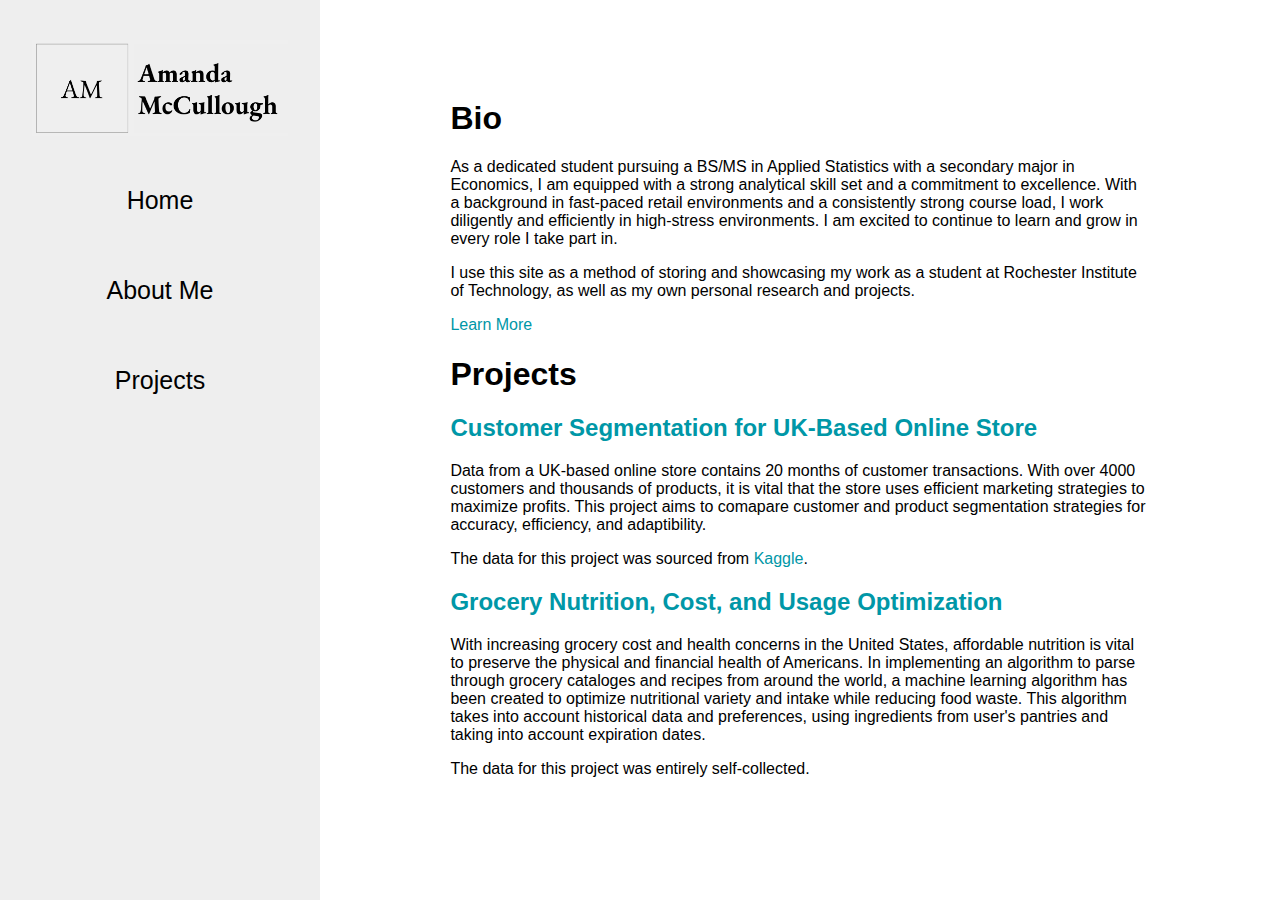
<file: index.html>
<!DOCTYPE html>
<html lang=en>
<head>
  <title>Amanda McCullough</title>
  <meta name="viewport" content="width=device-width, initial-scale=1">
  <link rel="stylesheet" href="styles.css">
  <link rel="icon" href="LOGO3.png">
</head>
<body>

    <div class="small">
        <div id="mySidenav" class="sidenav">
        <a href="javascript:void(0)" class="closebtn" onclick="closeNav()">&times;</a>
        <a href="index.html">Home</a>
        <a href="cv.html">About Me</a>
        <div class="dropdown">
          <button class="dropbtn">Projects</button>
          <div class="dropdown-content">
              <a href=custseg.html>Customer Segmentation for UK-Based Online Store</a>
              <a href=grocery.html>Grocery Nutrition, Cost, and Usage Optimization</a>
            <div class="vspace"></div>
          </div>
        </div>
      </div>
        <img src="AM_PAGE_LOGO_DG.png" alt="Amanda McCullough">
        <span id="menu" style="cursor:pointer" onclick="openNav()">&#9776;</span>
        <script>
      function openNav() {
        document.getElementById("mySidenav").style.width = "100%";
      }
      
      function closeNav() {
        document.getElementById("mySidenav").style.width = "0";
      }
      </script>
      </div>
      <div class="nav">
        <img src="AM_PAGE_LOGO.png" alt="Amanda McCullough" class="center">
        <a href="index.html">Home</a>
        <a href="cv.html">About Me</a>
        <div class="dropdown">
          <button class="dropbtn">Projects</button>
          <div class="dropdown-content">
              <a href=custseg.html>Customer Segmentation for UK-Based Online Store</a>
              <a href=grocery.html>Grocery Nutrition, Cost, and Usage Optimization</a>
          </div>
        </div>
      </div>
  <div class="content">
  <div id="bio">
  <h1>Bio</h1>
  <p>As a dedicated student pursuing a BS/MS in Applied Statistics with a secondary major in Economics, I am equipped with a strong analytical skill set and a commitment to excellence. With a background in fast-paced retail environments and a consistently strong course load, I work diligently and efficiently in high-stress environments. I am excited to continue to learn and grow in every role I take part in. </p>
  <p>I use this site as a method of storing and showcasing my work as a student at Rochester Institute of Technology, as well as my own personal research and projects. </p>
  <a href=cv.html>Learn More</a>
    </div>
  <div id="projects">
  <h1>Projects</h1>
  <h2><a href=custseg.html>Customer Segmentation for UK-Based Online Store</a></h2>
  <p>Data from a UK-based online store contains 20 months of customer transactions. With over 4000 customers and thousands of products, it is vital that the store uses efficient marketing strategies to maximize profits. This project aims to comapare customer and product segmentation strategies for accuracy, efficiency, and adaptibility. </p>
  <p>The data for this project was sourced from <a href="https://www.kaggle.com/datasets/carrie1/ecommerce-data">Kaggle</a>.</p>

  <h2><a href=grocery.html>Grocery Nutrition, Cost, and Usage Optimization</a></h2>
  <p>With increasing grocery cost and health concerns in the United States, affordable nutrition is vital to preserve the physical and financial health of Americans. In implementing an algorithm to parse through grocery cataloges and recipes from around the world, a machine learning algorithm has been created to optimize nutritional variety and intake while reducing food waste. This algorithm takes into account historical data and preferences, using ingredients from user's pantries and taking into account expiration dates.</p>

  <p>The data for this project was entirely self-collected. </p>
  </div>
  </div>
  
</body>
</html>
</file>
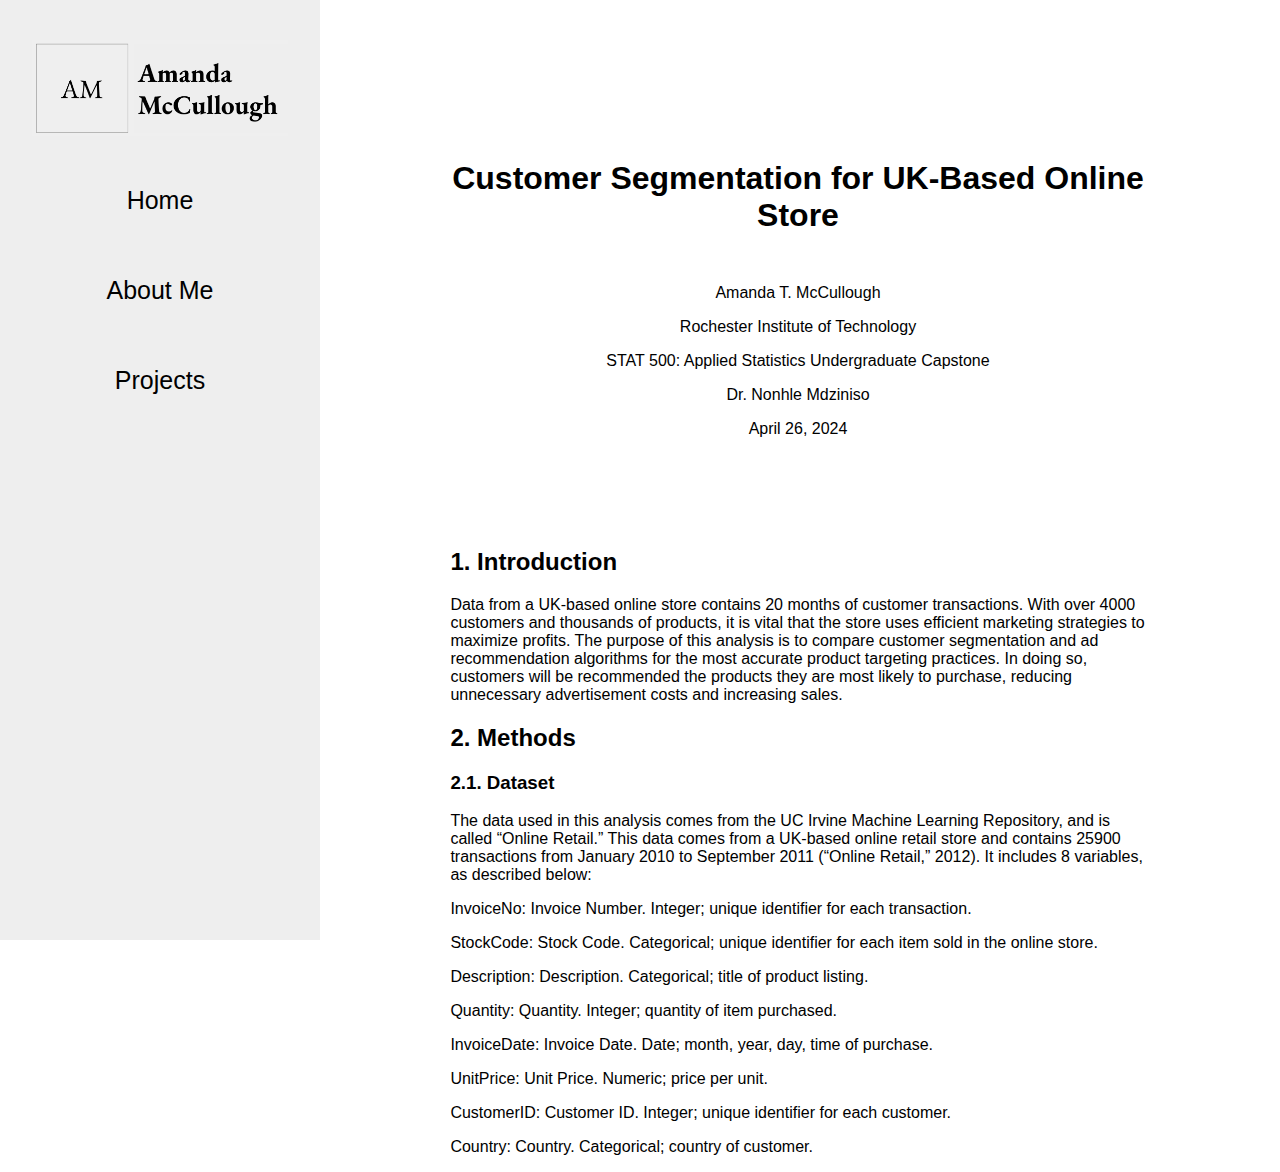
<file: custseg.html>
<!DOCTYPE html>
<html lang="en">
<head>
  <title>Customer Segmentation for UK-Based Online Store</title>
  <meta name="viewport" content="width=device-width, initial-scale=1">
  <link rel="stylesheet" href="styles.css">
  <link rel="icon" href="LOGO3.png">
</head>
<body>
    <div class="small">
        <div id="mySidenav" class="sidenav">
        <a href="javascript:void(0)" class="closebtn" onclick="closeNav()">&times;</a>
        <a href="index.html">Home</a>
        <a href="cv.html">About Me</a>
        <div class="dropdown">
          <button class="dropbtn">Projects</button>
          <div class="dropdown-content">
              <a href=custseg.html>Customer Segmentation for UK-Based Online Store</a>
              <a href=grocery.html>Grocery Nutrition, Cost, and Usage Optimization</a>
            <div class="vspace"></div>
          </div>
        </div>
      </div>
        <img src="AM_PAGE_LOGO_DG.png" alt="Amanda McCullough">
        <span id="menu" style="cursor:pointer" onclick="openNav()">&#9776;</span>
        <script>
      function openNav() {
        document.getElementById("mySidenav").style.width = "100%";
      }
      
      function closeNav() {
        document.getElementById("mySidenav").style.width = "0";
      }
      </script>
      </div>
      <div class="nav">
        <img src="AM_PAGE_LOGO.png" alt="Amanda McCullough" class="center">
        <a href="index.html">Home</a>
        <a href="cv.html">About Me</a>
        <div class="dropdown">
          <button class="dropbtn">Projects</button>
          <div class="dropdown-content">
              <a href=custseg.html>Customer Segmentation for UK-Based Online Store</a>
              <a href=grocery.html>Grocery Nutrition, Cost, and Usage Optimization</a>
          </div>
        </div>
      </div>
  <div class="content">
    <div class="title-page">
  <h1>Customer Segmentation for UK-Based Online Store</h1>
  <p>Amanda T. McCullough</p>
  <p>Rochester Institute of Technology</p>
  <p>STAT 500: Applied Statistics Undergraduate Capstone</p>
  <p>Dr. Nonhle Mdziniso</p>
  <p>April 26, 2024</p>
    </div>

  <h2>1. Introduction</h2>
  <p>Data from a UK-based online store contains 20 months of customer transactions. With over 4000 customers and thousands of products, it is vital that the store uses efficient marketing strategies to maximize profits. The purpose of this analysis is to compare customer segmentation and ad recommendation algorithms for the most accurate product targeting practices. In doing so, customers will be recommended the products they are most likely to purchase, reducing unnecessary advertisement costs and increasing sales.</p>
  <h2>2. Methods</h2>
  <h3>2.1. Dataset</h3>
  <p>The data used in this analysis comes from the UC Irvine Machine Learning Repository, and is called “Online Retail.” This data comes from a UK-based online retail store and contains 25900 transactions from January 2010 to September 2011 (“Online Retail,” 2012). It includes 8 variables, as described below:
</p>
  <p>InvoiceNo: Invoice Number. Integer; unique identifier for each transaction.</p>
  <p>StockCode: Stock Code. Categorical; unique identifier for each item sold in the online store.</p>
  <p>Description: Description. Categorical; title of product listing.</p>
  <p>Quantity: Quantity. Integer; quantity of item purchased.</p>
  <p>InvoiceDate: Invoice Date. Date; month, year, day, time of purchase.</p>
  <p>UnitPrice: Unit Price. Numeric; price per unit. 
</p>
  <p>CustomerID: Customer ID. Integer; unique identifier for each customer.</p>
  <p>Country: Country. Categorical; country of customer. </p>
  </div>
</body>
</html>
</file>
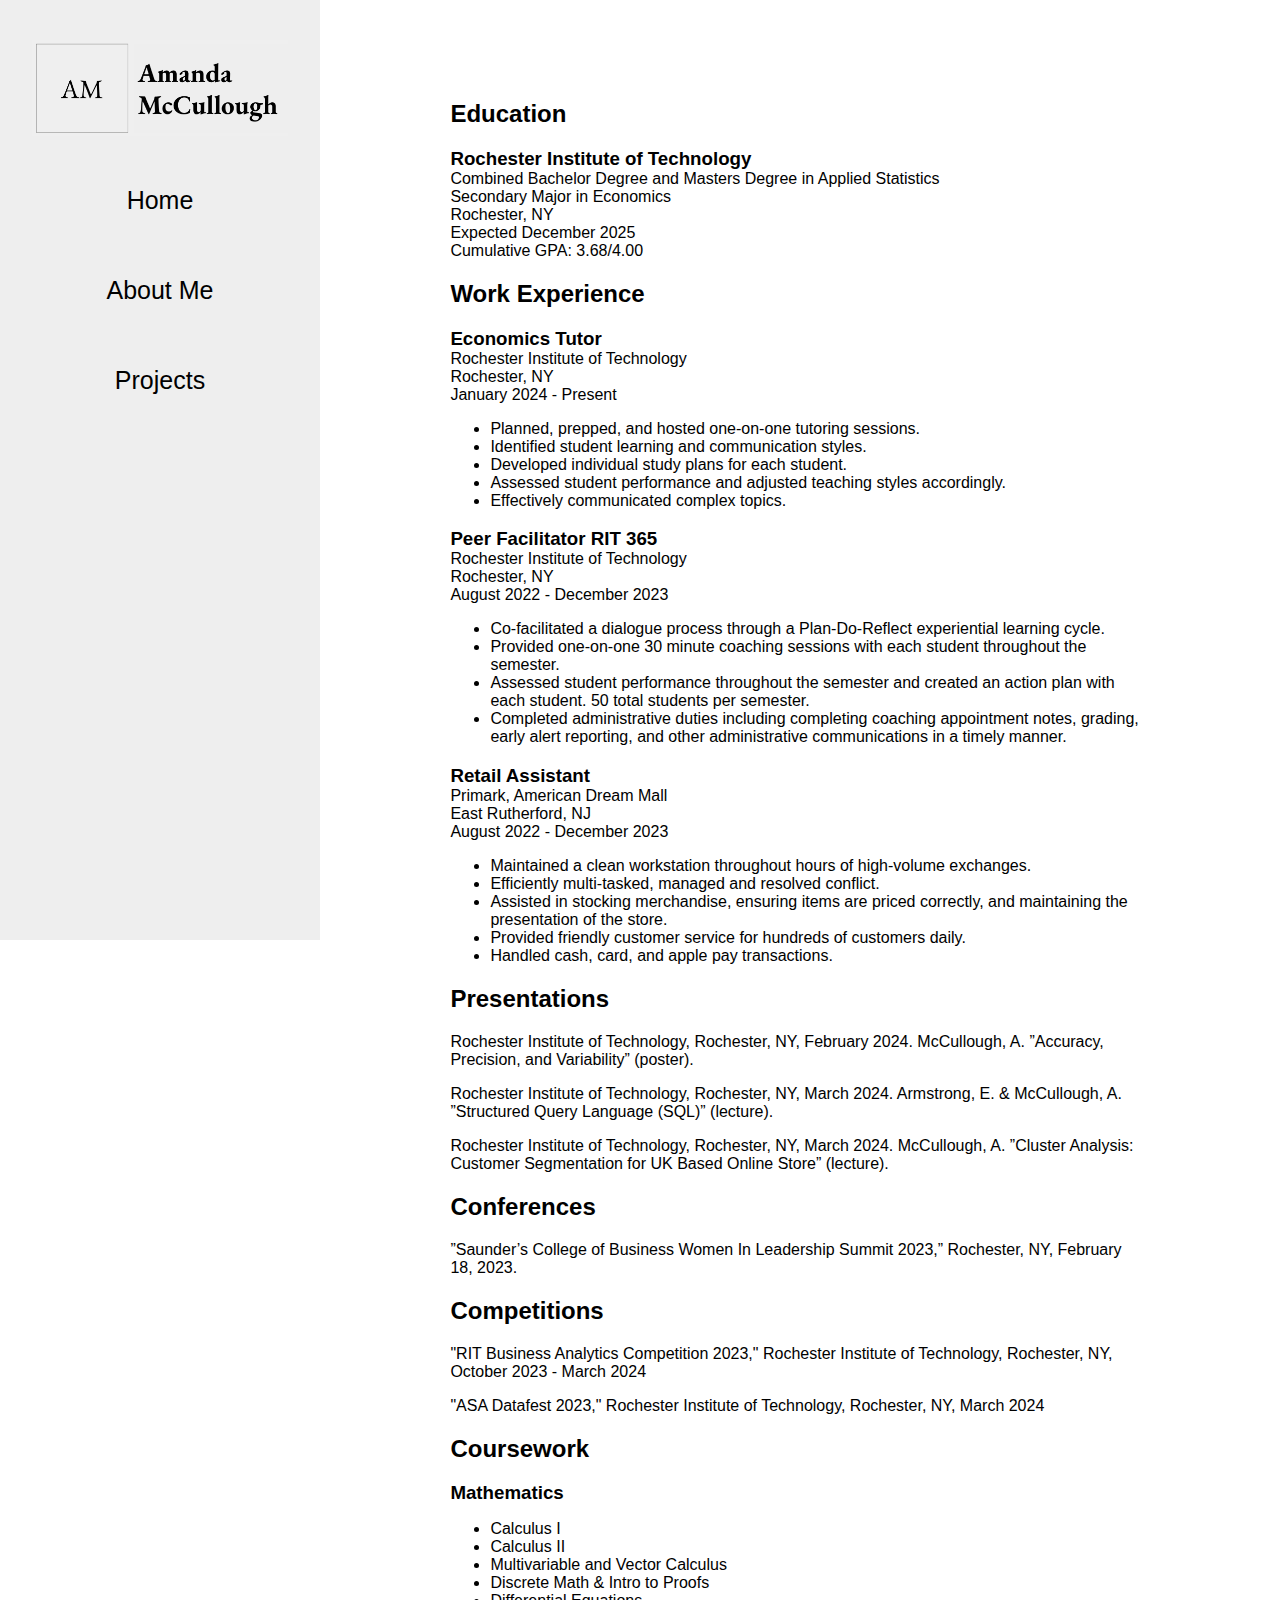
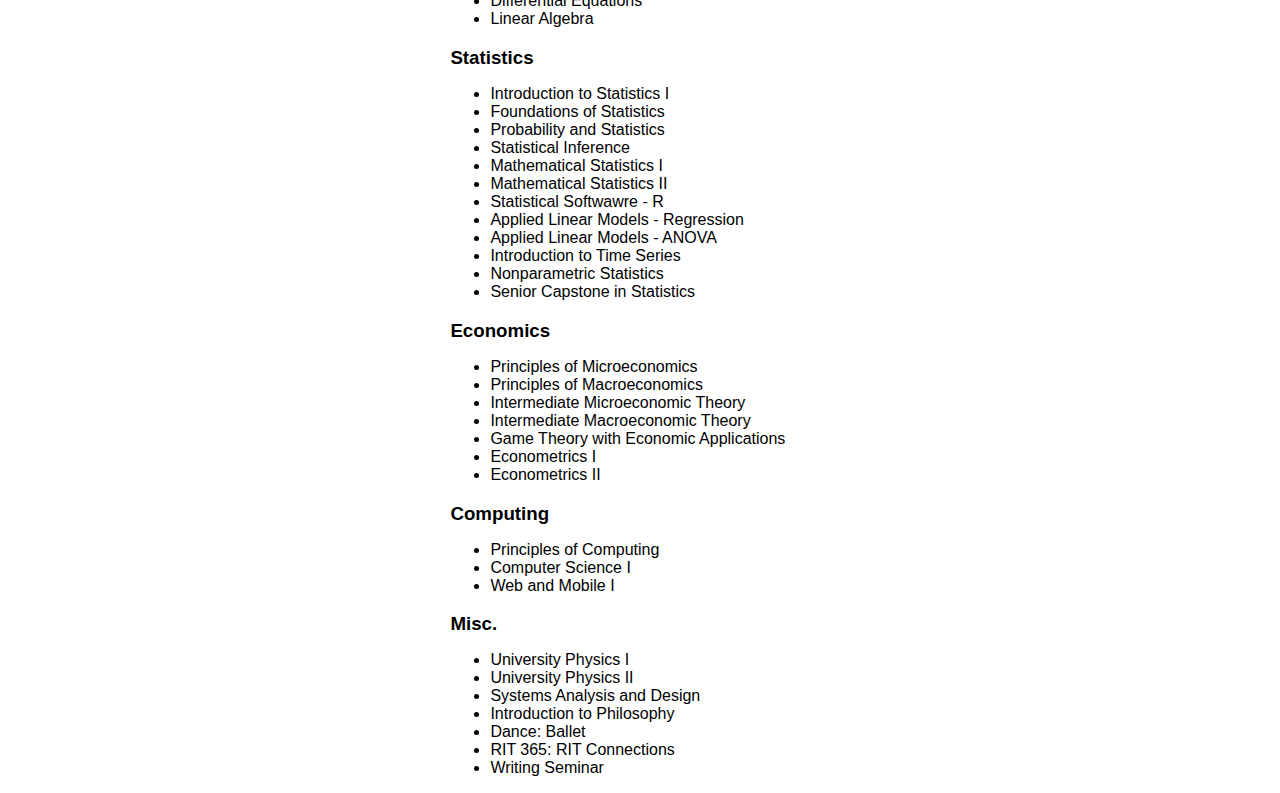
<file: cv.html>
<!DOCTYPE html>
<html lang="en">
<head>
  <title>About Me</title>
  <meta name="viewport" content="width=device-width, initial-scale=1">
  <link rel="stylesheet" href="styles.css">
  <link rel="icon" href="LOGO3.png">
</head>
<body>
    <div class="small">
        <div id="mySidenav" class="sidenav">
        <a href="javascript:void(0)" class="closebtn" onclick="closeNav()">&times;</a>
        <a href="index.html">Home</a>
        <a href="cv.html">About Me</a>
        <div class="dropdown">
          <button class="dropbtn">Projects</button>
          <div class="dropdown-content">
              <a href=custseg.html>Customer Segmentation for UK-Based Online Store</a>
              <a href=grocery.html>Grocery Nutrition, Cost, and Usage Optimization</a>
            <div class="vspace"></div>
          </div>
        </div>
      </div>
        <img src="AM_PAGE_LOGO_DG.png" alt="Amanda McCullough">
        <span id="menu" style="cursor:pointer" onclick="openNav()">&#9776;</span>
        <script>
      function openNav() {
        document.getElementById("mySidenav").style.width = "100%";
      }
      
      function closeNav() {
        document.getElementById("mySidenav").style.width = "0";
      }
      </script>
      </div>
      <div class="nav">
        <img src="AM_PAGE_LOGO.png" alt="Amanda McCullough" class="center">
        <a href="index.html">Home</a>
        <a href="cv.html">About Me</a>
        <div class="dropdown">
          <button class="dropbtn">Projects</button>
          <div class="dropdown-content">
              <a href=custseg.html>Customer Segmentation for UK-Based Online Store</a>
              <a href=grocery.html>Grocery Nutrition, Cost, and Usage Optimization</a>
          </div>
        </div>
      </div>
  <div class="content">
  <h2>Education</h2>
  <h3 style="margin-bottom:0px;">Rochester Institute of Technology</h3>
  <p style="margin-top:0px; margin-bottom:0px;">Combined Bachelor Degree and Masters Degree in Applied Statistics</p>
  <p style="margin-top:0px; margin-bottom:0px;">Secondary Major in Economics</p>
  <p style="margin-top:0px; margin-bottom:0px;">Rochester, NY</p>
  <p style="margin-top:0px; margin-bottom:0px;">Expected December 2025</p>
  <p style="margin-top:0px;">Cumulative GPA: 3.68/4.00</p>

  <h2>Work Experience</h2>
  <h3 style="margin-bottom:0px;">Economics Tutor</h3>
  <p style="margin-top:0px; margin-bottom:0px;">Rochester Institute of Technology</p>
  <p style="margin-top:0px; margin-bottom:0px;">Rochester, NY</p>
  <p style="margin-top:0px;">January 2024 - Present</p>
  <ul>
    <li>Planned, prepped, and hosted one-on-one tutoring sessions.</li>
    <li>Identified student learning and communication styles.</li>
    <li>Developed individual study plans for each student.</li>
    <li>Assessed student performance and adjusted teaching styles accordingly.</li>
    <li>Effectively communicated complex topics.</li>
  </ul>

  <h3 style="margin-bottom:0px;">Peer Facilitator RIT 365</h3>
  <p style="margin-top:0px; margin-bottom:0px;">Rochester Institute of Technology</p>
  <p style="margin-top:0px; margin-bottom:0px;">Rochester, NY</p>
  <p style="margin-top:0px;">August 2022 - December 2023</p>
  <ul>
    <li>Co-facilitated a dialogue process through a Plan-Do-Reflect experiential learning cycle.</li>
    <li>Provided one-on-one 30 minute coaching sessions with each student throughout the semester.</li>
    <li>Assessed student
performance throughout the semester and created an action plan with each student. 50 total students per semester.</li>
    <li>Completed administrative duties including completing coaching appointment notes, grading, early alert reporting,
and other administrative communications in a timely manner.</li>
  </ul>

  <h3 style="margin-bottom:0px;">Retail Assistant</h3>
  <p style="margin-top:0px; margin-bottom:0px;">Primark, American Dream Mall</p>
  <p style="margin-top:0px; margin-bottom:0px;">East Rutherford, NJ</p>
  <p style="margin-top:0px;">August 2022 - December 2023</p>
  <ul>
    <li>Maintained a clean workstation throughout hours of high-volume exchanges.</li>
    <li>Efficiently multi-tasked, managed and resolved conflict.</li>
    <li>Assisted in stocking merchandise, ensuring items are priced correctly, and maintaining the presentation of the store.</li>
    <li>Provided friendly customer service for hundreds of customers daily.</li>
    <li>Handled cash, card, and apple pay transactions.</li>
  </ul>

  <h2>Presentations</h2>
  <p>Rochester Institute of Technology, Rochester, NY, February 2024. McCullough, A. ”Accuracy, Precision, and Variability”
(poster).</p>
  <p>Rochester Institute of Technology, Rochester, NY, March 2024. Armstrong, E. & McCullough, A. ”Structured Query
Language (SQL)” (lecture).</p>
  <p>Rochester Institute of Technology, Rochester, NY, March 2024. McCullough, A. ”Cluster Analysis: Customer Segmentation for UK Based Online Store” (lecture).</p>

  <h2>Conferences</h2>
  <p>”Saunder’s College of Business Women In Leadership Summit 2023,” Rochester, NY, February 18, 2023.</p>

  <h2>Competitions</h2>
  <p>"RIT Business Analytics Competition 2023," Rochester Institute of Technology, Rochester, NY, October 2023 - March 2024</p>
  <p>"ASA Datafest 2023," Rochester Institute of Technology, Rochester, NY, March 2024</p>

  <h2>Coursework</h2>
  <h3 style="margin-bottom:0px;">Mathematics</h3>
  <ul>
    <li>Calculus I</li>
    <li>Calculus II</li>
    <li>Multivariable and Vector Calculus</li>
    <li>Discrete Math & Intro to Proofs</li>
    <li>Differential Equations</li>
    <li>Linear Algebra</li>
  </ul>
  <h3 style="margin-bottom:0px;">Statistics</h3>
  <ul>
    <li>Introduction to Statistics I</li>
    <li>Foundations of Statistics</li>
    <li>Probability and Statistics</li>
    <li>Statistical Inference</li>
    <li>Mathematical Statistics I</li>
    <li>Mathematical Statistics II</li>
    <li>Statistical Softwawre - R</li>
    <li>Applied Linear Models - Regression</li>
    <li>Applied Linear Models - ANOVA</li>
    <li>Introduction to Time Series</li>
    <li>Nonparametric Statistics</li>
    <li>Senior Capstone in Statistics</li>
  </ul>
  <h3 style="margin-bottom:0px;">Economics</h3>
  <ul>
    <li>Principles of Microeconomics</li>
    <li>Principles of Macroeconomics</li>
    <li>Intermediate Microeconomic Theory</li>
    <li>Intermediate Macroeconomic Theory</li>
    <li>Game Theory with Economic Applications</li>
    <li>Econometrics I</li>
    <li>Econometrics II</li>
  </ul>
  <h3 style="margin-bottom:0px;">Computing</h3>
  <ul>
    <li>Principles of Computing</li>
    <li>Computer Science I</li>
    <li>Web and Mobile I</li>
  </ul>
  <h3 style="margin-bottom:0px;">Misc.</h3>
  <ul>
    <li>University Physics I</li>
    <li>University Physics II</li>
    <li>Systems Analysis and Design</li>
    <li>Introduction to Philosophy</li>
    <li>Dance: Ballet</li>
    <li>RIT 365: RIT Connections</li>
    <li>Writing Seminar</li>
  </ul>
  </div>

</body>
</html>
</file>
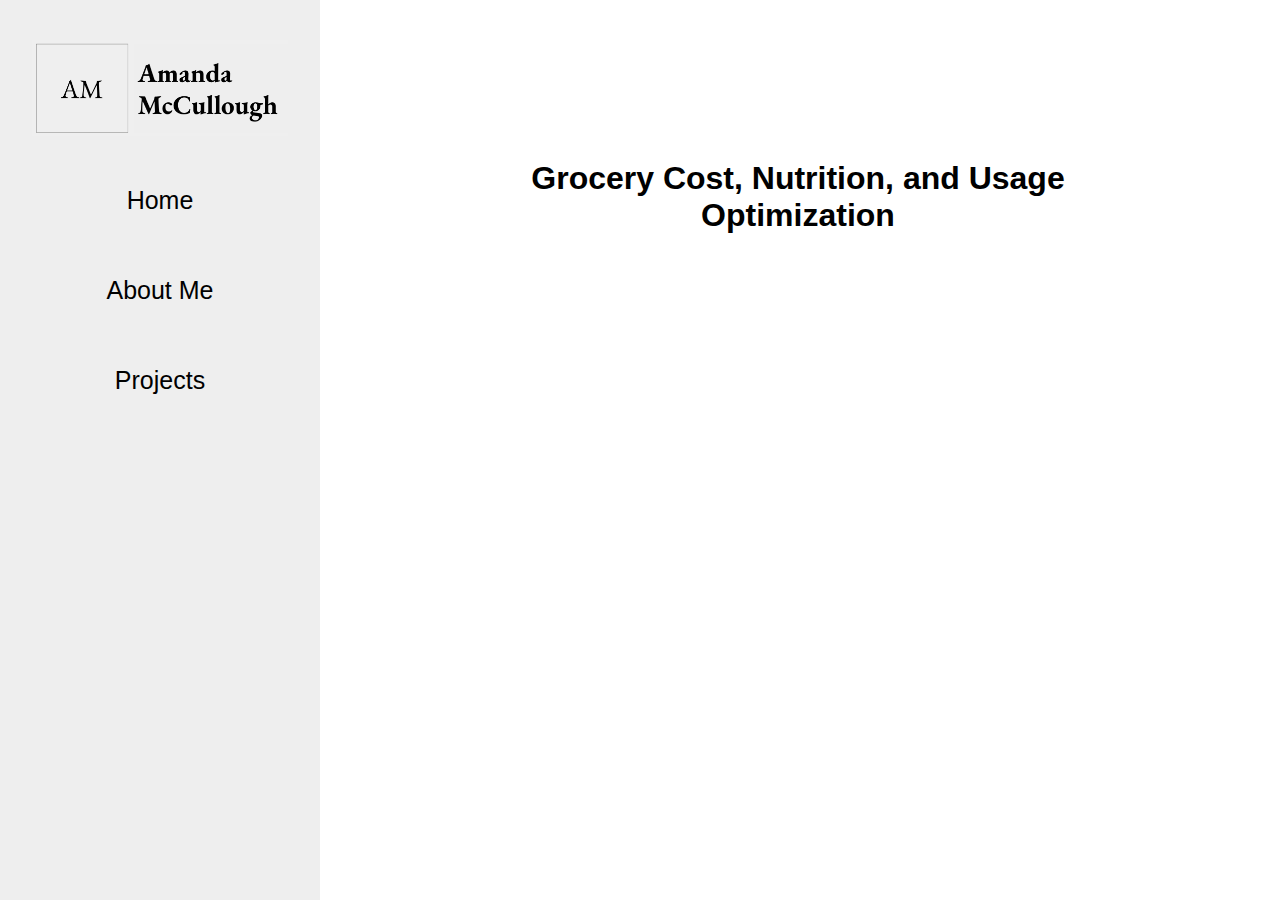
<file: grocery.html>
<!DOCTYPE html>
<html lang="en">
<head>
<title>Grocery Cost, Nutrition, and Usage Optimization</title>
  <meta name="viewport" content="width=device-width, initial-scale=1">
  <link rel="stylesheet" href="styles.css">
  <link rel="icon" href="LOGO3.png">
</head>
<body>
    <div class="small">
        <div id="mySidenav" class="sidenav">
        <a href="javascript:void(0)" class="closebtn" onclick="closeNav()">&times;</a>
        <a href="index.html">Home</a>
        <a href="cv.html">About Me</a>
        <div class="dropdown">
          <button class="dropbtn">Projects</button>
          <div class="dropdown-content">
              <a href=custseg.html>Customer Segmentation for UK-Based Online Store</a>
              <a href=grocery.html>Grocery Nutrition, Cost, and Usage Optimization</a>
            <div class="vspace"></div>
          </div>
        </div>
      </div>
        <img src="AM_PAGE_LOGO_DG.png" alt="Amanda McCullough">
        <span id="menu" style="cursor:pointer" onclick="openNav()">&#9776;</span>
        <script>
      function openNav() {
        document.getElementById("mySidenav").style.width = "100%";
      }
      
      function closeNav() {
        document.getElementById("mySidenav").style.width = "0";
      }
      </script>
      </div>
      <div class="nav">
        <img src="AM_PAGE_LOGO.png" alt="Amanda McCullough" class="center">
        <a href="index.html">Home</a>
        <a href="cv.html">About Me</a>
        <div class="dropdown">
          <button class="dropbtn">Projects</button>
          <div class="dropdown-content">
              <a href=custseg.html>Customer Segmentation for UK-Based Online Store</a>
              <a href=grocery.html>Grocery Nutrition, Cost, and Usage Optimization</a>
          </div>
        </div>
      </div>
  <div class="content">
    <div class="title-page">
    <h1>Grocery Cost, Nutrition, and Usage Optimization</h1>
    </div>
  </div>

</body>
</html>
</file>
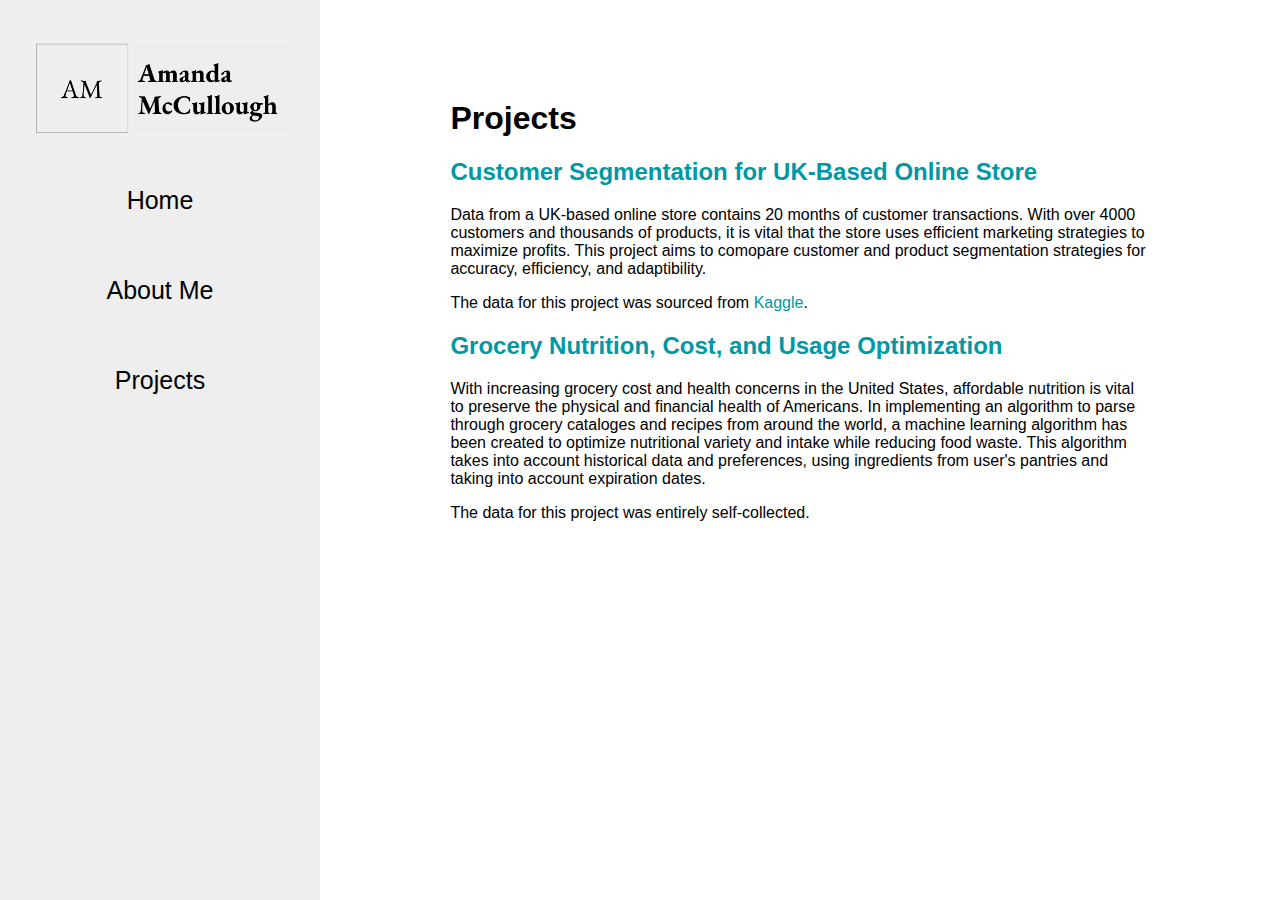
<file: projects.html>
<!DOCTYPE html>
<html lang=en>
<head>
  <title>Projects</title>
  <meta name="viewport" content="width=device-width, initial-scale=1">
  <link rel="stylesheet" href="styles.css">
  <link rel="icon" href="LOGO3.png">
</head>
<body>
<div class="small">
  <div id="mySidenav" class="sidenav">
  <a href="javascript:void(0)" class="closebtn" onclick="closeNav()">&times;</a>
  <a href="index.html">Home</a>
  <a href="cv.html">About Me</a>
  <div class="dropdown">
    <button class="dropbtn">Projects</button>
    <div class="dropdown-content">
        <a href=custseg.html>Customer Segmentation for UK-Based Online Store</a>
        <a href=grocery.html>Grocery Nutrition, Cost, and Usage Optimization</a>
      <div class="vspace"></div>
    </div>
  </div>
</div>
  <img src="AM_PAGE_LOGO_DG.png" alt="Amanda McCullough">
  <span id="menu" style="cursor:pointer" onclick="openNav()">&#9776;</span>
  <script>
function openNav() {
  document.getElementById("mySidenav").style.width = "100%";
}

function closeNav() {
  document.getElementById("mySidenav").style.width = "0";
}
</script>
</div>
<div class="nav">
  <img src="AM_PAGE_LOGO.png" alt="Amanda McCullough" class="center">
  <a href="index.html">Home</a>
  <a href="cv.html">About Me</a>
  <div class="dropdown">
    <button class="dropbtn">Projects</button>
    <div class="dropdown-content">
        <a href=custseg.html>Customer Segmentation for UK-Based Online Store</a>
        <a href=grocery.html>Grocery Nutrition, Cost, and Usage Optimization</a>
    </div>
  </div>
</div>
  
  <div class="content">
  <div id="projects">
  <h1>Projects</h1>
  <h2><a href=custseg.html>Customer Segmentation for UK-Based Online Store</a></h2>
  <p>Data from a UK-based online store contains 20 months of customer transactions. With over 4000 customers and thousands of products, it is vital that the store uses efficient marketing strategies to maximize profits. This project aims to comopare customer and product segmentation strategies for accuracy, efficiency, and adaptibility. </p>
  <p>The data for this project was sourced from <a href="https://www.kaggle.com/datasets/carrie1/ecommerce-data">Kaggle</a>.</p>

  <h2><a href=grocery.html>Grocery Nutrition, Cost, and Usage Optimization</a></h2>
  <p>With increasing grocery cost and health concerns in the United States, affordable nutrition is vital to preserve the physical and financial health of Americans. In implementing an algorithm to parse through grocery cataloges and recipes from around the world, a machine learning algorithm has been created to optimize nutritional variety and intake while reducing food waste. This algorithm takes into account historical data and preferences, using ingredients from user's pantries and taking into account expiration dates.</p>

  <p>The data for this project was entirely self-collected. </p>
  </div>
  </div>
  
</body>
</html>
</file>
<file: styles.css>
body{
    font-family: Arial, Helvetica, sans-serif;
    font-size: 16px;
  }
  
  a:link {
    text-decoration: none;
    color: #0097a7;
  }
  
  a:visited {
    text-decoration: none;
    color: #0097a7;
  }
  
  a:hover {
    text-decoration: none;
    color: #0097a7;
    background-color: #d9d9d9ff;
  }

  a:focus {
    text-decoration: none;
    color: #0097a7;
    background-color: #d9d9d9ff;
  }
  
  a:active {
    text-decoration: none;
    color: #0097a7;
    background-color: #999999ff;
  }
  
  .center {
    display: block;
    margin-left: auto;
    margin-right: auto;
    width: 80%;
    margin-bottom: 20px;
  }
  
  .nav {
    height: 100%; 
    width: 25%; 
    position: fixed;
    z-index: 1; 
    top: 0; 
    left: 0;
    background-color: #eeeeeeff;
    overflow-x: hidden;
    padding-top: 40px; 
    text-align: center;
    vertical-align: middle;
  }
  
  .nav a {
    height: 60px;
    padding-top: 30px;
    text-align: center;
    text-decoration: none;
    font-size: 25px;
    color: #000000;
    display: block;
  }
  
  .nav a:hover {
    text-decoration: none;
    color: #000000;
    background-color: #d9d9d9ff;
  }
  
  .nav a:visited {
    text-decoration: none;
    color: #000000;
  }
  
  .nav a:active {
    text-decoration: none;
    color: #000000;
    background-color: #999999ff;
  }

  .dropbtn {
    background-color: #eeeeeeff;
    color: #000000;
    width: 100%;
    border: none;
    font-size: 25px;
    padding-top: 30px;
    padding-bottom: 30px;
  }
  
  .dropdown {
    position: relative;
    display: inline-block;
    width: 100%;
  }
  
  .dropdown-content {
    display: none;
    position: absolute;
    background-color: #f7f7f7ff;
    width: 100%;
    z-index: 1;
    text-align: left;
  }
  
  .dropdown-content a {
    color: black;
    text-decoration: none;
    display: block;
    text-align: left;
    font-size: 15px;
    padding-left: 10px;
    padding-right: 10px;
    border: 1px solid black;
    border-left-width: 0px;
    border-right-width: 0px;
    margin-top: -1px;
  }
  
  .dropdown-content a:hover {background-color: #d9d9d9ff;}
  
  .dropdown:hover .dropdown-content {display: block;}
  
  .dropdown:hover .dropbtn {background-color: #d9d9d9ff;}
  
  .content {
    margin-left: 35%;
    margin-right: 10%;
    margin-top: 100px;
  }

.vspace {
    height: 120px;
    background-color: #eeeeeeff;
  }
  
  .title-page{
    text-align: center;
    margin-top: 160px;
    margin-bottom: 110px;
  }
  
  .title-page > h1 {
    margin-bottom:50px;
  }
  
  .small {
    display: none;
  }
  
  .sidenav{
    display: none;
  }
  
  @media screen and (max-width: 5.5in) {
  body{
    font-size: 12px;
  }
  
  .small {
    display: inline;
  }
  
  .small > img {
    height: 65px;
    margin-left: 8px;
    margin-top: 10px;
  }
    
  #menu{
    position: absolute; 
    top: 7px; 
    right: 10px; 
    font-size:70px;
    color: #5e5e5e
  }
    
  .nav {
    display:none;
  }
    
  .center {
    display: block;
    margin-left: auto;
    margin-right: auto;
    width: 60%;
    margin-bottom: 6px;
  }
  
  .sidenav {
    display: inline;
    height: 100%;
    width: 0;
    position: fixed;
    z-index: 1;
    top: 0;
    left: 0;
    background-color: #eeeeeeff;
    overflow-x: hidden;
    transition: 0.5s;
    padding-top: 60px;
    text-align:center;
  }
  
  .sidenav a {
    padding-top: 32px;
    padding-bottom: 32px;
    text-decoration: none;
    font-size: 25px;
    color: #000000;
    display: block;
    transition: 0.3s;
  
  }
  
  .sidenav a:hover{
    text-decoration: none;
    color: #000000;
  }
  
  .sidenav a:visited{
    text-decoration: none;
    color: #000000;
  }
  
  .sidenav a:active{
    text-decoration: none;
    color: #000000;
  }
  
  .sidenav .closebtn {
    position: absolute;
    top: 0;
    right: 15px;
    font-size: 36px;
    margin-left: 50px;
  }

  .sidenav .closebtn:hover{
    background-color: #eeeeeeff;
    font-size: 50px;
  }

  .dropdown-content a {
    color: black;
    text-decoration: none;
    display: block;
    text-align: left;
    font-size: 15px;
    padding-left: 10px;
    padding-right: 10px;
    border: 1px solid black;
    margin-top: -1px;
    border-left-width: 0px;
    border-right-width: 0px;
  }
    
  .content {
    margin-left: 10px;
    margin-right: 10px;
    margin-top: 10px;
  }
  
  .title-page{
    text-align: center;
    margin-top: 60px;
    margin-bottom: 60px;
  }
  
  .title-page > h1 {
    margin-bottom:20px;
  }
  }
  @media screen and (max-width: 3in) {
  
  
  .small > img {
    height: 45px;
    margin-left: 8px;
    margin-top: 10px;
  }
    
  #menu{
    position: absolute; 
    top: 5px; 
    right: 10px; 
    font-size:50px;
    color: #5e5e5e
  }
  }
</file>
